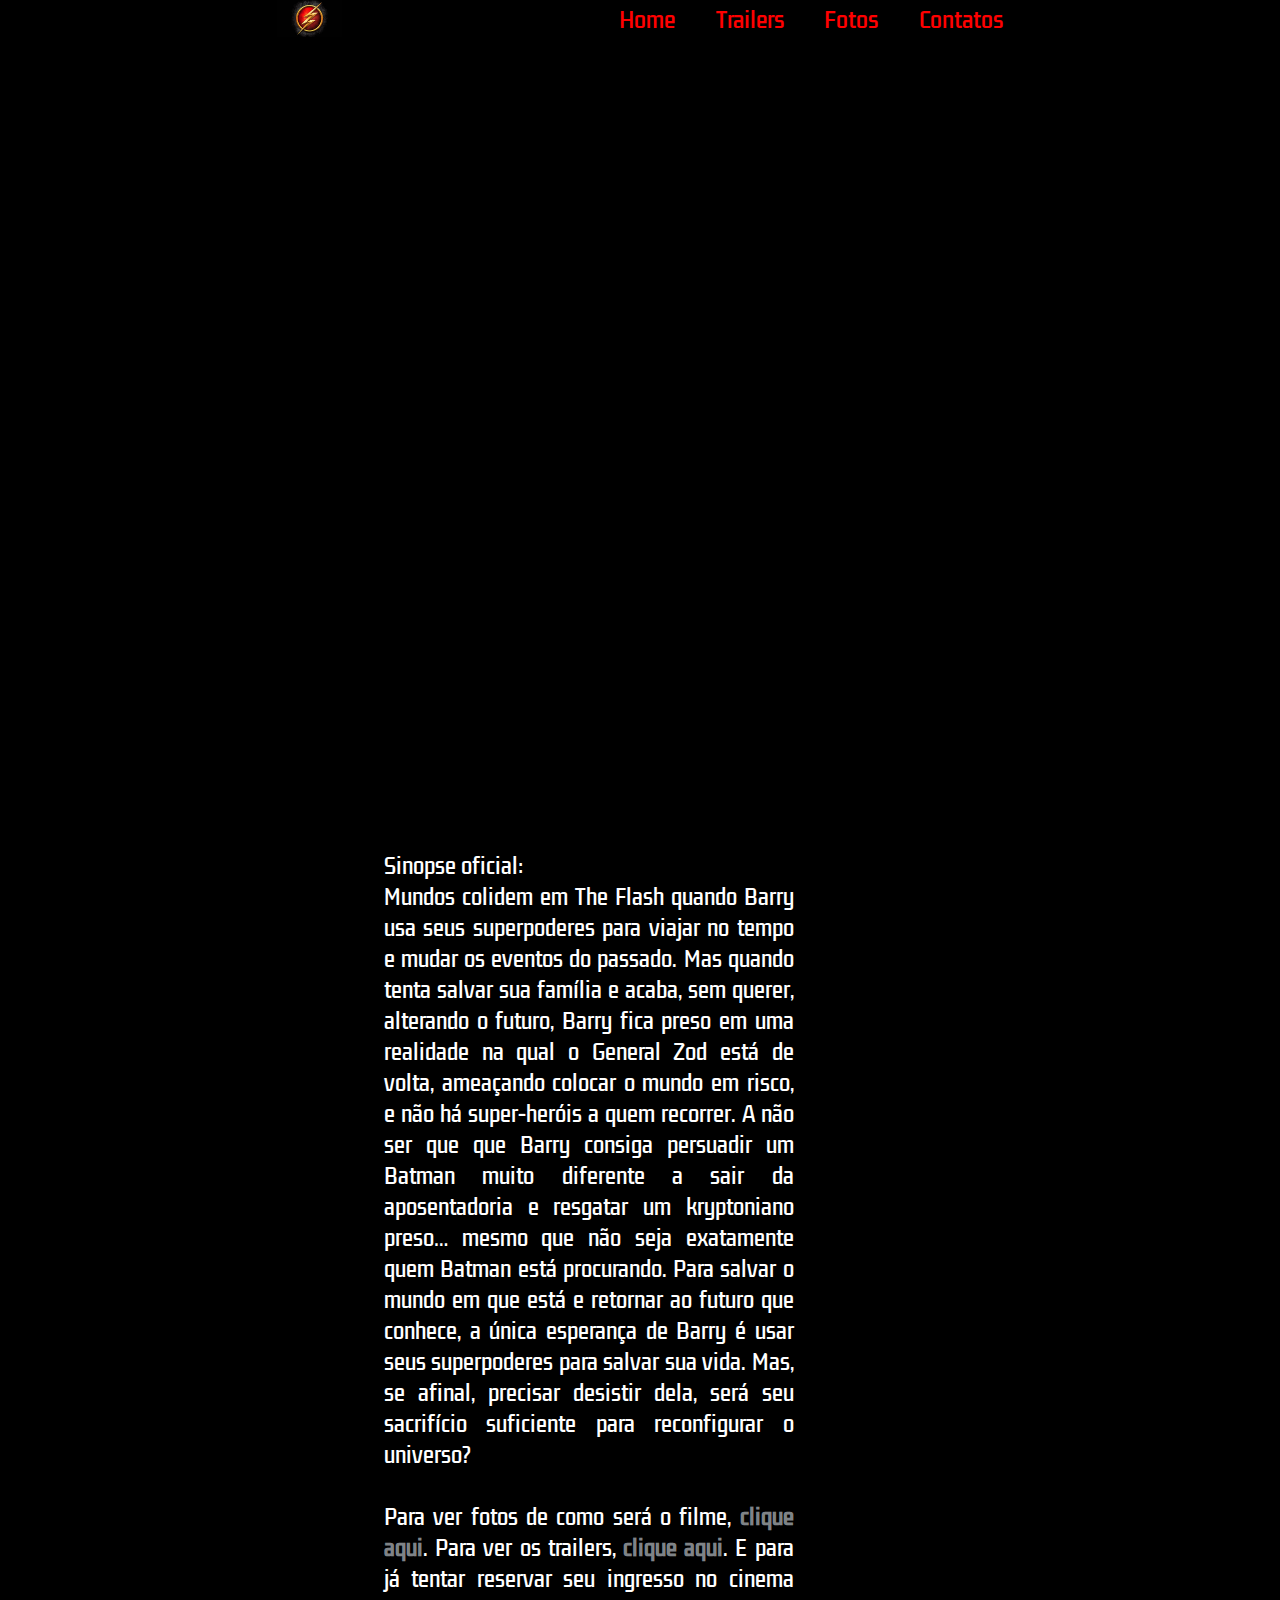
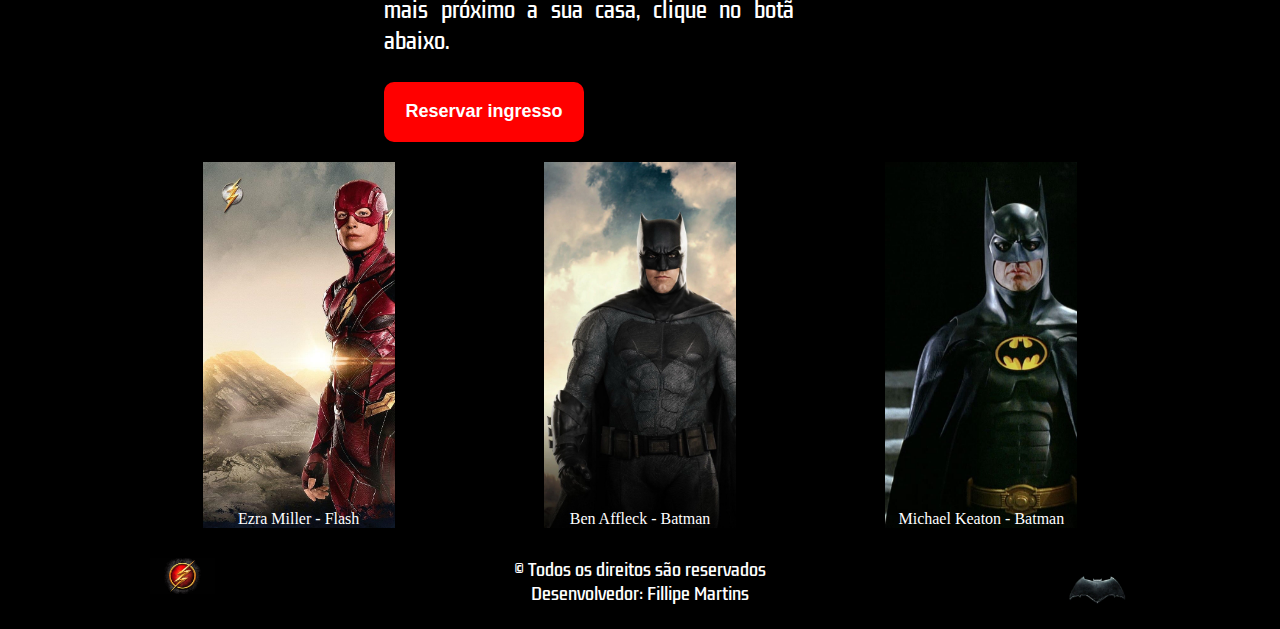
<file: index.html>
<!DOCTYPE html>
<html lang="pt-BR">
<head>
    <meta charset="UTF-8">
    <meta http-equiv="X-UA-Compatible" content="IE=edge">
    <meta name="viewport" content="width=device-width, initial-scale=1.0">
    <title>Flash: The movie</title>
    <link rel="stylesheet" href="style.css">
</head>
<body>
    <header>
        <section class="logo_flash">
            <img src="flash-logo.jpeg" alt="">
        </section>

        <nav>
            <ul>
                <li><a href="index.html">Home</a></li>
                <li><a href="trailers.html">Trailers</a></li>
                <li><a href="fotos.html">Fotos</a></li>
                <li><a href="contatos.html">Contatos</a></li>
            </ul>
        </nav>
    </header>

    <main>
        <section class="banner">
            <!-- <img src="https://th.bing.com/th/id/R.ee06bb81ea8c32a7f55dec0cbdb770bb?rik=FY6p7TpuIlAkZQ&pid=ImgRaw&r=0" alt="" class="logoFlash"> -->
        </section>

        <section class="content">
            <div class="content">

                <div class="sinopse">
                    <p class="description">
                        Sinopse oficial: <br>
                        Mundos colidem em The Flash quando Barry usa seus superpoderes para viajar no tempo e mudar os eventos do passado. Mas quando tenta salvar sua família e acaba, sem querer, alterando o futuro, Barry fica preso em uma realidade na qual o General Zod está de volta, ameaçando colocar o mundo em risco, e não há super-heróis a quem recorrer. A não ser que que Barry consiga persuadir um Batman muito diferente a sair da aposentadoria e resgatar um kryptoniano preso… mesmo que não seja exatamente quem Batman está procurando. Para salvar o mundo em que está e retornar ao futuro que conhece, a única esperança de Barry é usar seus superpoderes para salvar sua vida. Mas, se afinal, precisar desistir dela, será seu sacrifício suficiente para reconfigurar o universo?

                        <br>
                        <br>

                        Para ver fotos de como será o filme, <a href="fotos.html">clique aqui</a>. Para ver os trailers, <a href="trailers.html">clique aqui</a>. E para já tentar reservar seu ingresso no cinema mais próximo a sua casa, clique no botã abaixo.
                    </p>
        
                    <button class="button">Reservar ingresso</button>
                </div>
            </div>
        </section>

        <section class="cards">
            <div class="card image01">Ezra Miller - Flash</div>
            <div class="card image02">Ben Affleck - Batman</div>
            <div class="card image03">Michael Keaton - Batman</div>
        </section>
    </main>

    <footer>
        <section class="footer">
            <div class="content-footer">
                <div class="logo_flash">
                    <img src="flash-logo.jpeg" alt="" class="logoFlash">
                </div>
    
                <div class="content_footer">
                    <span> &copy; Todos os direitos são reservados </span>
                    <span>Desenvolvedor: Fillipe Martins</span>
                </div>
    
                <div class="logo_batman">
                    <img src="batman-logo.jpg" alt="">
                </div>
            </div>
            <div class="content-navigation-footer">
                <nav class="footer-navigation">
                    <ul>
                        <li><a href="index.html">Home</a></li>
                        <li><a href="trailers.html">Trailers</a></li>
                        <li><a href="fotos.html">Fotos</a></li>
                        <li><a href="contatos.html">Contatos</a></li>
                    </ul>
                </nav>
            </div>
        </section>
    </footer>
    
</body>
</html>
</file>
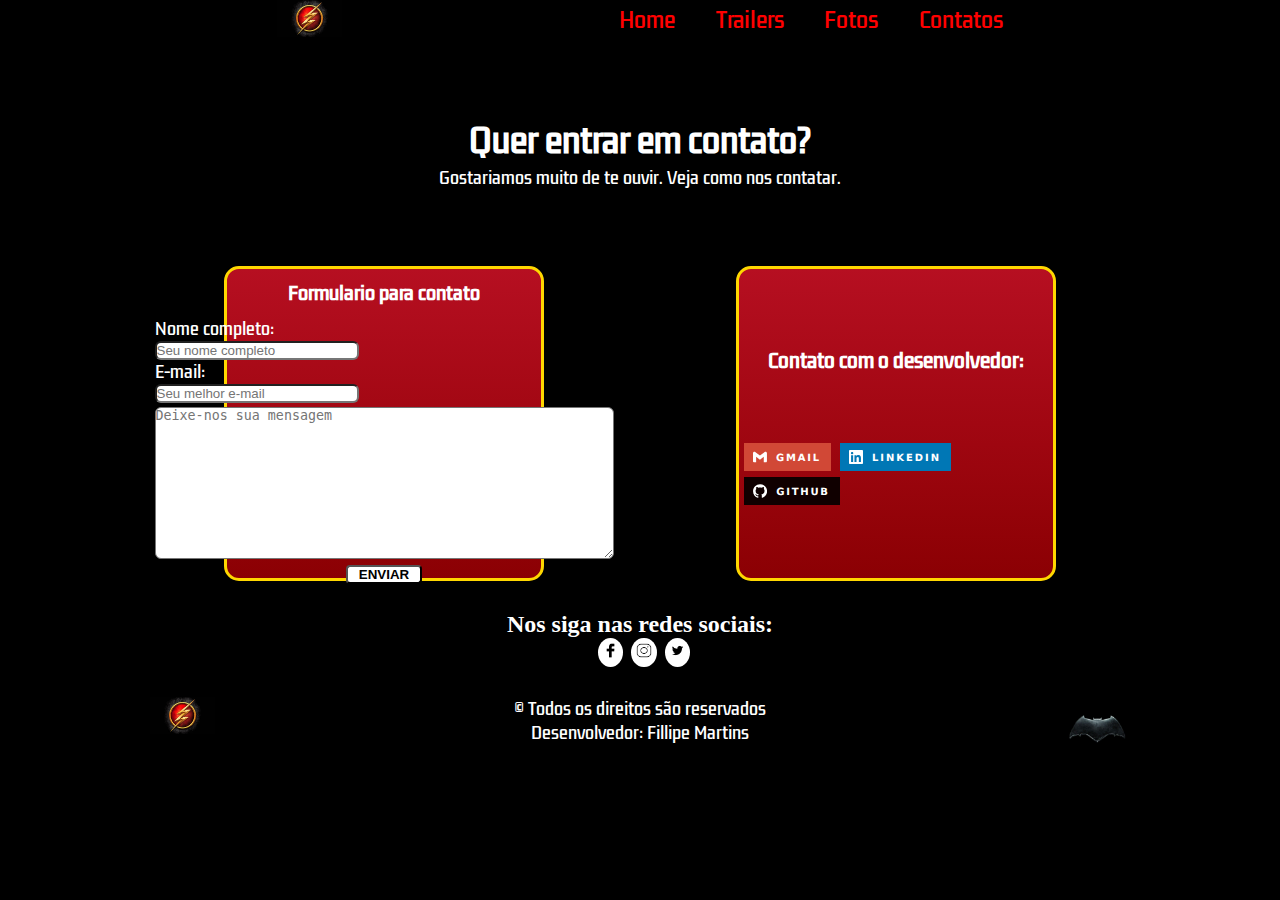
<file: contatos.html>
<!DOCTYPE html>
<html lang="pt-BR">
<head>
    <meta charset="UTF-8">
    <meta http-equiv="X-UA-Compatible" content="IE=edge">
    <meta name="viewport" content="width=device-width, initial-scale=1.0">
    <title>Flash: The movie</title>
    <link rel="stylesheet" href="style.css">
</head>
<body>
    <header>
        <section class="logo_flash">
            <img src="flash-logo.jpeg" alt="">
        </section>

        <nav>
            <ul>
                <li><a href="index.html">Home</a></li>
                <li><a href="trailers.html">Trailers</a></li>
                <li><a href="fotos.html">Fotos</a></li>
                <li><a href="contatos.html">Contatos</a></li>
            </ul>
        </nav>
    </header>
    
    <main>
        <section class="init">
            <h1>Quer entrar em contato?</h1>
            <p>Gostariamos muito de te ouvir. Veja como nos contatar.</p>
        </section>

        <section class="contact-content">
            <div class="contact-page">
                <div class="contact-page-title">
                    <h4>Formulario para contato</h4>
                </div>

                <div class="contacts-input">
                    <div class="name">
                        <label for="name">Nome completo:</label>
                        <input type="text" name="name" placeholder="Seu nome completo">
                    </div>

                    <div class="email">
                        <label for="email">E-mail:</label>
                        <input type="email" name="email" placeholder="Seu melhor e-mail">
                    </div>

                    <div class="msg">
                        <textarea name="mensage" id="mensagem" cols="55" rows="10" placeholder="Deixe-nos sua mensagem"></textarea>
                    </div>
                </div>

                <button id="contact-button">Enviar</button>

            </div>
            
            <div class="dev-contact">
                <div class="contact-dev-title">
                    <h4>Contato com o desenvolvedor:</h4>
                </div>

                <div class="contact-dev-social-media">
                    <a href="mailto:fillipe-m1@hotmail.com">
                        <img src="Gmail-D14836.svg" alt="">
                    </a>
                    <a href="https://www.linkedin.com/in/fillipe-martins-6945a3191/">
                        <img src="likedin.svg" alt="">  
                    </a>
                    <a href="https://github.com/fillipe-eng">
                        <img src="GitHub-100000.svg" alt="">
                    </a>
                </div>
            </div>
        </section>

        <section class="social-media">
            <h2>Nos siga nas redes sociais:</h2>
            <div class="icons">
                <div class="face">
                    <a href="https://www.facebook.com/TheFlash"><img src="icons8-f-do-facebook-50.png" alt=""></a>
                </div>
                
                <div class="insta">
                    <a href="https://www.instagram.com/dctheflash/"><img src="icons8-instagram-50.png" alt=""></a>   
                </div>
                
                <div class="twitter">
                    <a href="https://twitter.com/FlashFilmNews"><img src="icons8-twitter-50.png" alt=""></a>
                </div>
            </div>
        </section>
    </main>

    <footer>
        <section class="footer">
            <div class="content-footer">
                <div class="logo_flash">
                    <img src="flash-logo.jpeg" alt="" class="logoFlash">
                </div>
    
                <div class="content_footer">
                    <span> &copy; Todos os direitos são reservados </span>
                    <span>Desenvolvedor: Fillipe Martins</span>
                </div>
    
                <div class="logo_batman">
                    <img src="batman-logo.jpg" alt="">
                </div>
            </div>
            <div class="content-navigation-footer">
                <nav class="footer-navigation">
                    <ul>
                        <li><a href="index.html">Home</a></li>
                        <li><a href="trailers.html">Trailers</a></li>
                        <li><a href="fotos.html">Fotos</a></li>
                        <li><a href="contatos.html">Contatos</a></li>
                    </ul>
                </nav>
            </div>
        </section>
    </footer>
    
</body>
</html>
</file>
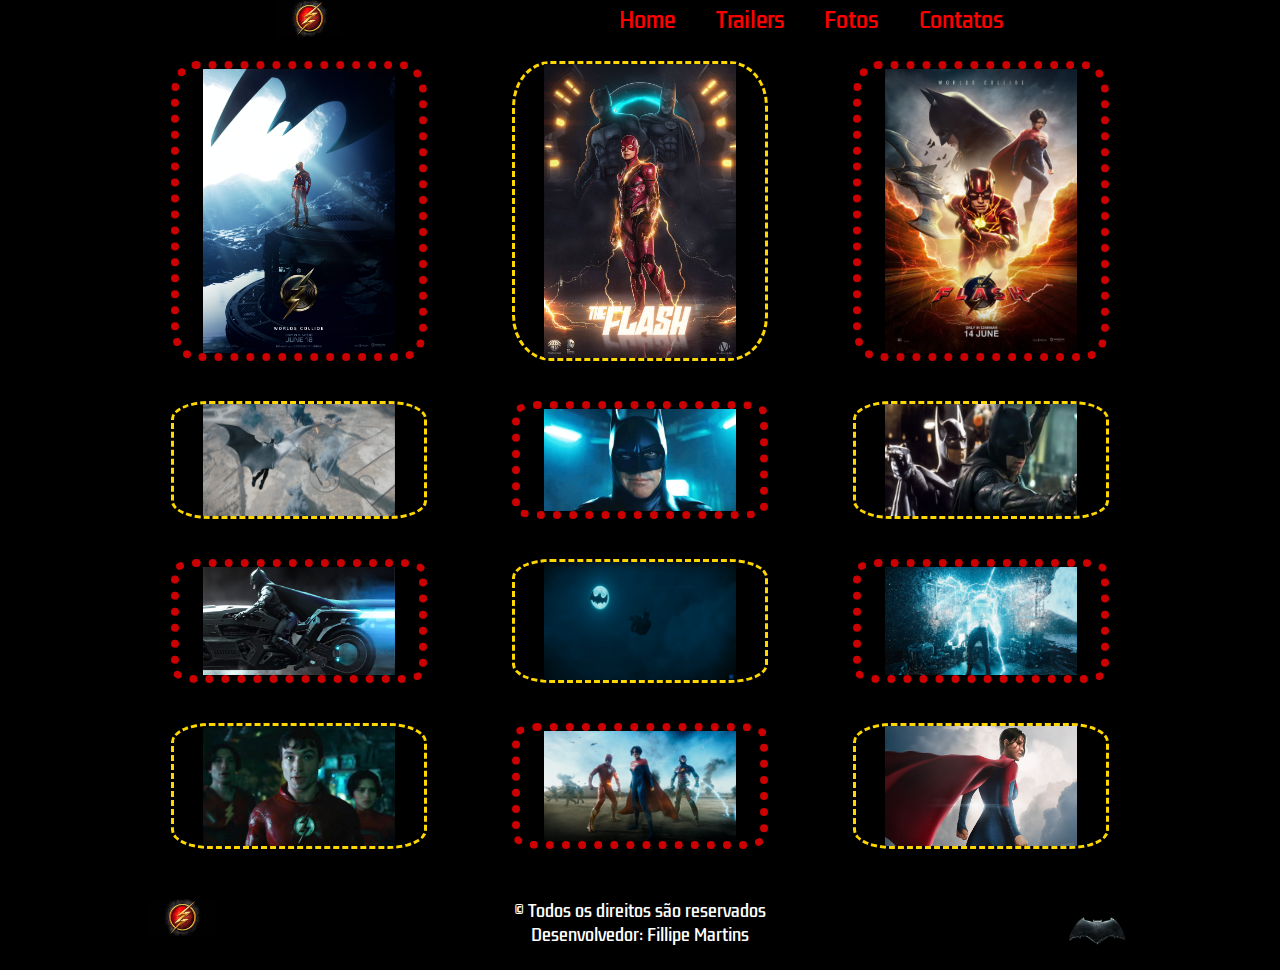
<file: fotos.html>
<!DOCTYPE html>
<html lang="pt-BR">
<head>
    <meta charset="UTF-8">
    <meta http-equiv="X-UA-Compatible" content="IE=edge">
    <meta name="viewport" content="width=device-width, initial-scale=1.0">
    <title>Flash: The movie</title>
    <link rel="stylesheet" href="style.css">
</head>
<body>
    <header>
        <section class="logo_flash">
            <img src="flash-logo.jpeg" alt="">
        </section>

        <nav>
            <ul>
                <li><a href="index.html">Home</a></li>
                <li><a href="trailers.html">Trailers</a></li>
                <li><a href="fotos.html">Fotos</a></li>
                <li><a href="contatos.html">Contatos</a></li>
            </ul>
        </nav>
    </header>

    <main>
        <section class="image-container">
            <div class="back01">
                <img src="imagem01.jpeg" alt="poster 1">
            </div>

            <div class="back02">
                <img src="R.jpeg" alt="">
            </div>

            <div class="back01">
                <img src="imagem03.jpeg" alt="">
            </div>

            <div class="back02">
                <img src="imagem07.jpeg" alt="">   
            </div>

            <div class="back01">
                <img src="batman-keaton.jpg" alt="">    
            </div>

            <div class="back02">
                <img src="Batman-Michael-Keaton-Ben-Affleck.avif" alt="">     
            </div>

            <div class="back01">
                <img src="maxresdefault.jpg" alt="">                
            </div>
            
            <div class="back02">
                <img src="imagem12.jpeg" alt="">   
            </div>

            <div class="back01">
                <img src="imagem09.jpeg" alt="">  
            </div>

            <div class="back02">
                <img src="OIP.jpeg" alt="">
            </div>

            <div class="back01">
                <img src="imagem05.jpeg" alt="">
            </div>

            <div class="back02">
                <img src="supergirl.avif" alt="">  
            </div>
        </section>
    </main>

    <footer>
        <section class="footer">
            <div class="content-footer">
                <div class="logo_flash">
                    <img src="flash-logo.jpeg" alt="" class="logoFlash">
                </div>
    
                <div class="content_footer">
                    <span> &copy; Todos os direitos são reservados </span>
                    <span>Desenvolvedor: Fillipe Martins</span>
                </div>
    
                <div class="logo_batman">
                    <img src="batman-logo.jpg" alt="">
                </div>
            </div>
            <div class="content-navigation-footer">
                <nav class="footer-navigation">
                    <ul>
                        <li><a href="index.html">Home</a></li>
                        <li><a href="trailers.html">Trailers</a></li>
                        <li><a href="fotos.html">Fotos</a></li>
                        <li><a href="contatos.html">Contatos</a></li>
                    </ul>
                </nav>
            </div>
        </section>
    </footer>
    
</body>
</html>
</file>
<file: style.css>
@import url('https://fonts.googleapis.com/css2?family= Kdam+Thmor+Pro & display=swap') ;
*{
    margin: 0;
    padding: 0;
    box-sizing: border-box;
    list-style: none;
    text-decoration: none;
}
body{
    background-color: black;
}




/* ESTILIZAÇÃO DA NAVBAR */
header{
    display: flex;
    justify-content: space-evenly;
    width: 100%;
    align-items: center;
}
.logo_flash img{
    width: 65px;
    height: auto;
}
nav{
    width: 30%;
}
nav ul{
    display: flex;
    width: 100%;
    justify-content: space-between;  
}
nav li{
    list-style-type: none;
    text-decoration: none;
    color: aliceblue;
    cursor: pointer;
    font-size: 1.3rem;
    font-family: 'Kdam Thmor Pro', sans-serif;  
}
nav a{
    color: red;
}
nav a:hover{
    color: 	gold;
    transition: 0.4s;
    text-decoration: underline;
}





/* ESTILIZAÇÃO DO MAIN */
main{
    width: 80%;
    margin: auto;
}
/* estilização a página index */
.banner {
    background-image: url('https://th.bing.com/th/id/R.ee06bb81ea8c32a7f55dec0cbdb770bb?rik=FY6p7TpuIlAkZQ&pid=ImgRaw&r=0');
    width: 100%;
    height: 90vh;
    background-size: cover; 
    /* margin: auto; */
}
.content{
    width: 100%;
    display: flex;
    align-items: center;
    justify-content: space-between;
}
.sinopse{
    width: 50%;
    margin: auto;
    display: flex;
    flex-direction: column;
    justify-content: space-between;
}
.description{
    color: #fff;
    font-size: 20px;
    font-family: 'Kdam Thmor Pro', sans-serif;  
    width: 80%;
    text-align: justify;
}
.description a{
    color: rgba(240, 248, 255, 0.555);
    font-weight: bolder;
    cursor: pointer;
}
.description a:hover{
    color: 	#cc0000;
    transition: 0.3s;
    text-decoration: underline;
}
.button{
    width: 200px;
    height: 60px;
    background-color: red;
    color: #fff;
    padding: 8px 10px;
    margin-top: 25px;
    font-size: 18px;
    cursor: pointer;
    transition: 0.7s;
    border-radius: 10px;
    font-weight: bold;
    border: none;
    outline: none;
}
.button:hover{
    background-color: #fff;
    color: red;
}
.cards{
    display: flex;
    justify-content: space-around;
    align-items: flex-end;
    color: #fff;
    margin-top: 20px;
}
.card{
    width: 15vw;
    height: 40.7vh;
    display: flex;
    flex-direction: column-reverse;
    background-size: cover;
    background-attachment: inherit;
    cursor: pointer;
    text-align: center;
    transition: 0.2s;
}
.card:hover{
    transform: scale(1.15);
}
.image01{
    background-image: url('ezra.jpeg');
}
.image02{
    background-image: url('ben_affleck.jpeg');
}
.image03{
    background-image: url('batman.jpg');
}



/* Estilizando a página trailes */
.trailer-container{
    /* height: 80vh; */
    display: flex;
    flex-direction: column;
    justify-content: center;
    margin: auto;
    color: aliceblue;
}
.trailer{
    width: 100%;
    /* padding: 20px; */
}
#trailer01{
    display: flex;
    justify-content: space-around;
    align-items: center;
}
#trailer02{
    display: flex;
    flex-direction: row-reverse;
    justify-content: space-around;
    align-items: center;
}
.teaser01{
    width: 85vw;
}
.teaser02{
    width: 85vw;
}
.balao{
    background-color: red;
    width: 100%;
    height: 22vh;
    padding: 20px;
    border-radius: 40%;
    display: flex;
    flex-direction: column;
    align-items: center;
}
.balao span, h4{
    margin-top: 10px;
    font-size: 19px;
    font-family: 'Kdam Thmor Pro', sans-serif; 
}



/* Estilizando a página fotos */
.image-container{
    display: flex;
    justify-content: space-around;
    flex-wrap: wrap; 
}
.image-container img{
    width: 15vw;
}
.back01{
    width: 20vw;
    border: 8px dotted #cc0000;
    border-radius: 10%;
    display: flex;
    justify-content: center;
    margin: 20px;
    cursor: pointer;
    transition: 0.2s;
}
.back01:hover{
    transform: scale(1.15);
}
.back02{
    width: 20vw;
    border: 3px dashed gold;
    border-radius: 15%;
    display: flex;
    justify-content: center;
    margin: 20px;
    cursor: pointer;
    transition: 0.2s;
}
.back02:hover{
    transform: scale(1.15);
}


/* Estilizando a página contatos */
.init {
    color: #fff;
    text-align: center;
    height: 25vh;
    display: flex;
    flex-direction: column;
    justify-content: center;
    font-family: 'Kdam Thmor Pro', sans-serif; 
}
.contact-content{
    display: flex;
    justify-content: space-around;
    font-family: 'Kdam Thmor Pro', sans-serif; 
}
.contact-page{
    width: 25vw;
    height: 35vh;
    display: flex;
    flex-direction: column;
    background-image: linear-gradient(to bottom, #b60f21, #a10712, #8b0003);
    align-items: center;
    border: 3px solid gold;
    border-radius: 15px;
    color: #fff;
}
.contact-page-title{
    margin-bottom: 10px;
}
.contact-page-title h4 {
    font-size: 18px; 
}
.name{
    display: flex;
    flex-direction: column;
}
.contacts-input input{
    width: 16vw;
    border-radius: 6px;
}
.email{
    display: flex;
    flex-direction: column;
    margin-bottom: 4px;
}
.contacts-input textarea{
    border-radius: 6px;
}
.contact-page button{
    cursor: pointer;
    width: 6vw;
    height: 2.5vh;
    text-transform: uppercase;
    font-weight: bold;
    border-radius: 4px;
    background-color: #ffffff;
}
.contact-page button:hover{
    background-color: #d0d0d0;
}
.dev-contact{
    width: 25vw;
    height: 35vh;
    display: flex;
    flex-direction: column;
    justify-content: space-evenly;
    align-items: center;
    border: 3px solid gold;
    border-radius: 15px;
    color: #fff;
    background-image: linear-gradient(to bottom, #b60f21, #a10712, #8b0003);
}
.contact-dev-social-media a{
    padding-left: 5px;
    cursor: pointer;
}
.contact-dev-social-media a:hover{
    -webkit-filter: drop-shadow(8px 5px 3px rgb(48, 45, 45));
    filter: drop-shadow(8px 5px 3px rgb(48, 46, 46));
}
.social-media{
    color: #fff;
    text-align: center;
    margin-top: 30px;
}
.icons{
    display: flex;
    justify-content: center;
    margin: auto;
}
.face, .insta, .twitter{
    width: auto;
    height: auto;
    background-color: #fff;
    border-radius: 50%;
    margin-left: 8px;

}
.social-media img{
    width: 2vw;
    margin: auto;
    padding: 5px;
}
.social-media img:hover{
    -webkit-filter: drop-shadow(5px 3px 1px rgb(48, 45, 45));
    filter: drop-shadow(5px 3px 1px rgb(48, 46, 46));
}






/* ESTILIZAÇÃO DO RODAPÉ */
footer {
    margin-top: 30px;
}
.footer{
    display: flex;
    flex-direction: column;
    justify-content: space-around;
    color: #fff;
    font-family: 'Kdam Thmor Pro', sans-serif;
}
.content-footer{
    display: flex;
    justify-content: space-around;
}
.content_footer{
    display: flex;
    flex-direction: column;
    text-align: center;
}
.logo_batman img{
    width: 65px;
    height: auto;
}
.footer-navigation{
    display: none;
}







/* RESPONSIVIDADE */
@media (max-width: 768px){
    /* HEADER */
    header nav{
        display: none;
    }

    
    /* MAIN */
    main{
        width: 100%;
    }
    /* Página inicio */
    .banner{
        background-position: 50%;
        height: 50vh;
    }
    .sinopse{
        width: 100%;
    }
    .description{
        font-size: 16px;  
        width: 100%;
        text-align: justify;
        padding: 10px;
    }
    .button{
        width: 100%;
        height: 50px;
    }
    .cards{
        display: flex;
        flex-direction: column;
        justify-content: space-around;
        align-items: center;
        width: 100%;
        margin-top: 20px;
    }
    .card{
        width: 100vw;
        height: 50vh;
        margin-top: 30px;
        transition: 0.2s;
    }
    /* Página trailers */
    #trailer01{
        display: flex;
        flex-direction: column;
        justify-content: space-around;
        align-items: center;
    }
    .teaser01{
        width: 100vw;
    }
    #trailer02{
        display: flex;
        flex-direction: column;
        justify-content: space-around;
        align-items: center;
    }
    .teaser02{
        width: 100vw;
    }
    .balao{
        width: 100%;
        height: 30vh;
        padding: 20px;
    }
    .balao02{
        height: 40vh;
    }
    .balao span, h4{
        font-size: 16px;
    }
    /* Página fotos */
    .image-container{
        display: flex;
        flex-direction: column;
        justify-content: space-around; 
    }
    .image-container img{
        width: 65vw;
    }
    .back01{
        width: 90vw;
    }
    .back02{
        width: 90vw;
    }
    /* Página contatos */
    .contact-content{
        display: flex;
        flex-direction: column;
    }
    .contact-page{
        width: 98.6vw;
        height: 50vh;
        margin: auto;
    }
    .contact-page-title{
        margin-bottom: 10px;
    }
    .contact-page-title h4 {
        font-size: 16px; 
    }
    .contacts-input input{
        width: 95vw;
        margin: auto;
    }
    .msg textarea{
        width: 95vw;
    }
    .contact-page button{
        width: 30vw;
        height: 5vh;
        font-size: 18px;
    }
    .dev-contact{
        width: 98.6vw;
        height: 50vh;
        margin: auto;
        margin-top: 15px;
    }
    .face, .insta, .twitter{
        margin-left: 10px;
    }
    .social-media img{
        width: 8.5vw;
        padding: 3px;
    }


    /* FOOTER */
    .footer-navigation{
        display: block;
        margin: auto;
    }
    .footer-navigation ul{
        display: flex;
        flex-direction: column;
        align-items: center;
        text-align: center;
    }
}
</file>
